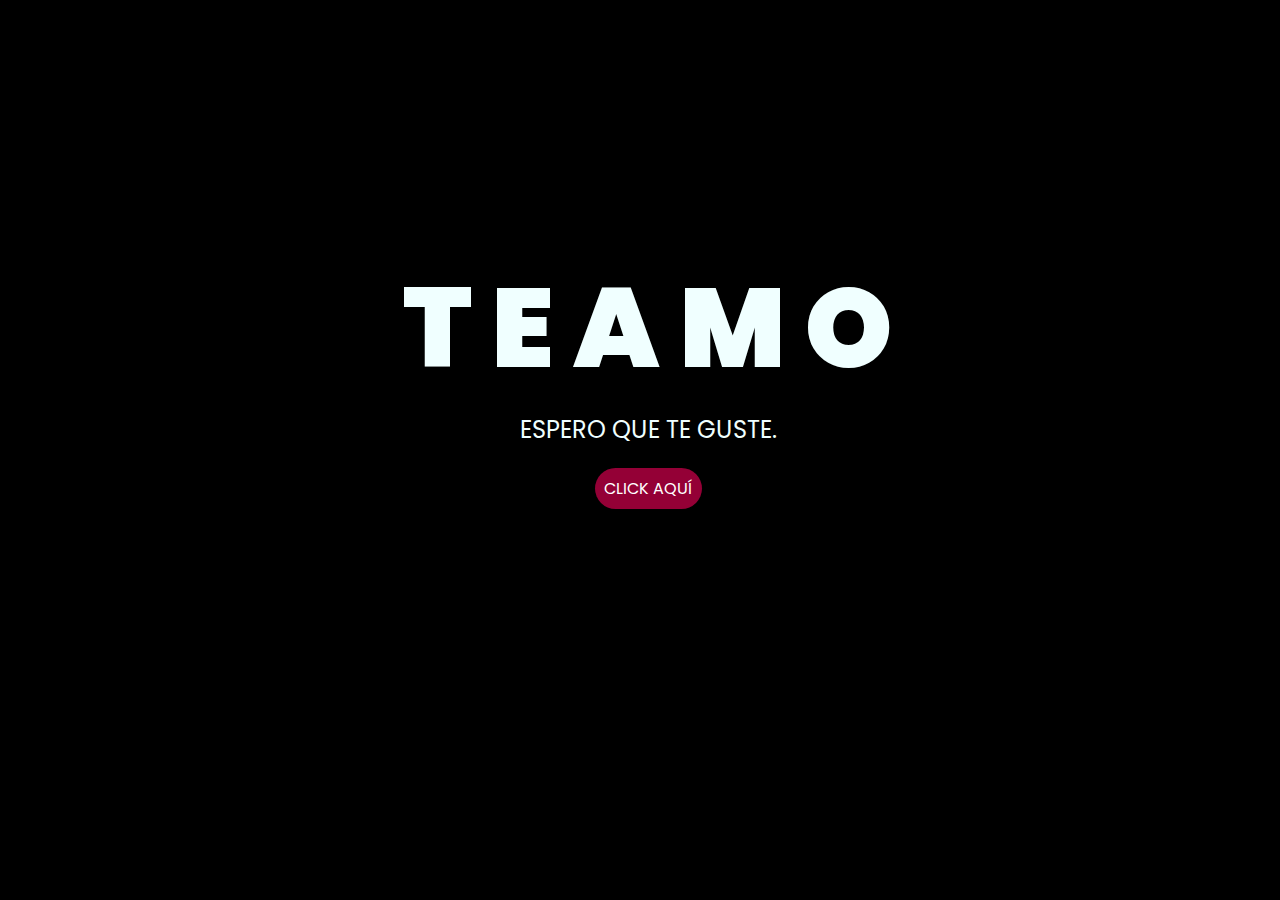
<file: index.html>
<!DOCTYPE html>
<html lang="es">

<head>
    <meta charset="UTF-8">
    <meta http-equiv="X-UA-Compatible" content="IE=edge">
    <meta name="viewport" content="width=device-width, initial-scale=1.0">
    <link rel="stylesheet" href="css/style.css">
    <link rel="icon" href="img/flowers.png" type="image/x-icon">
    <title>EL AMOR DE MI VIDA ❤️</title>
</head>

<body>
    <div class="greetings">
        <span>T</span>
        <span>E</span>
        <span>A</span>
        <span>M</span>
        <span>O</span>
    </div>
    <div class="description">
        <span>ESPERO QUE TE GUSTE.</span>
    </div>
    <div class="button">
        <button class="botones">
            <a href="flower.html" style="color: #fff;">CLICK AQUÍ</a>
        </button>
    </div>

</body>

</html>
</file>
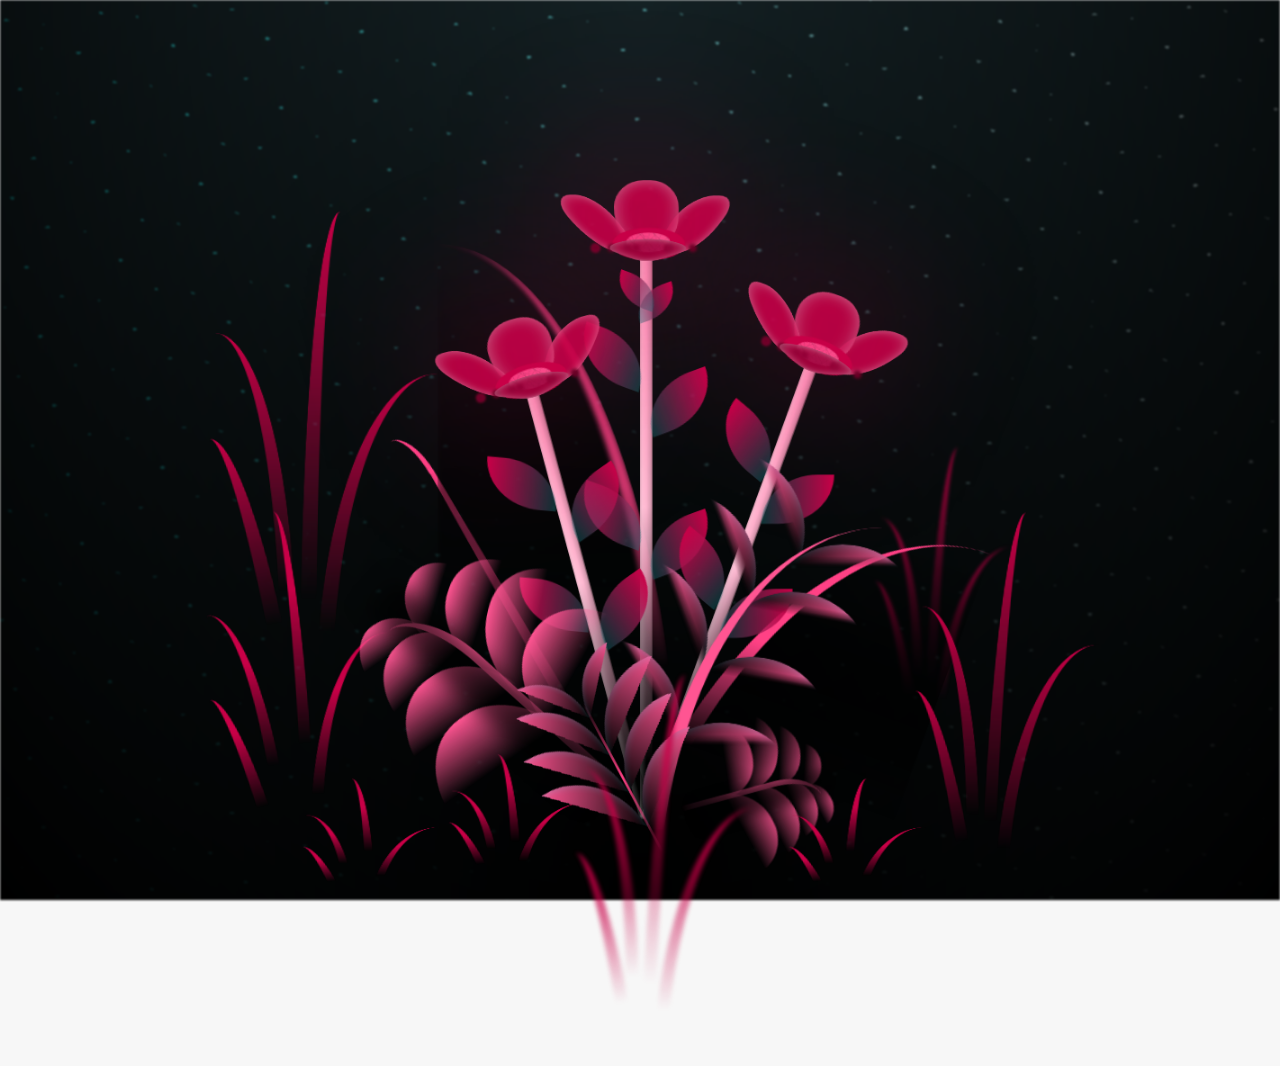
<file: flower.html>
<!DOCTYPE html>
<html lang="es">
  <head>
    <meta charset="UTF-8" />
    <meta http-equiv="X-UA-Compatible" content="IE=edge" />
    <meta name="viewport" content="width=device-width, initial-scale=1.0" />
    <link rel="stylesheet" href="css/main.css" />
    <link rel="icon" href="img/flowers.png" type="image/x-icon" />
    <title>Eres la mejor ❤️</title>
  </head>
  <body class="container">
    <audio src="sound/ChristianBasso&HaienQiu-Flowers.mp3" autoplay></audio>
    <div id="lyrics">
    </div>
    <h1 class="titulo"></h1>
  
    <div class="night"></div>
    <div class="flowers">
      <div class="flower flower--1">
        <div class="flower__leafs flower__leafs--1">
          <div class="flower__leaf flower__leaf--1"></div>
          <div class="flower__leaf flower__leaf--2"></div>
          <div class="flower__leaf flower__leaf--3"></div>
          <div class="flower__leaf flower__leaf--4"></div>
          <div class="flower__white-circle"></div>

          <div class="flower__light flower__light--1"></div>
          <div class="flower__light flower__light--2"></div>
          <div class="flower__light flower__light--3"></div>
          <div class="flower__light flower__light--4"></div>
          <div class="flower__light flower__light--5"></div>
          <div class="flower__light flower__light--6"></div>
          <div class="flower__light flower__light--7"></div>
          <div class="flower__light flower__light--8"></div>
        </div>
        <div class="flower__line">
          <div class="flower__line__leaf flower__line__leaf--1"></div>
          <div class="flower__line__leaf flower__line__leaf--2"></div>
          <div class="flower__line__leaf flower__line__leaf--3"></div>
          <div class="flower__line__leaf flower__line__leaf--4"></div>
          <div class="flower__line__leaf flower__line__leaf--5"></div>
          <div class="flower__line__leaf flower__line__leaf--6"></div>
        </div>
      </div>

      <div class="flower flower--2">
        <div class="flower__leafs flower__leafs--2">
          <div class="flower__leaf flower__leaf--1"></div>
          <div class="flower__leaf flower__leaf--2"></div>
          <div class="flower__leaf flower__leaf--3"></div>
          <div class="flower__leaf flower__leaf--4"></div>
          <div class="flower__white-circle"></div>

          <div class="flower__light flower__light--1"></div>
          <div class="flower__light flower__light--2"></div>
          <div class="flower__light flower__light--3"></div>
          <div class="flower__light flower__light--4"></div>
          <div class="flower__light flower__light--5"></div>
          <div class="flower__light flower__light--6"></div>
          <div class="flower__light flower__light--7"></div>
          <div class="flower__light flower__light--8"></div>
        </div>
        <div class="flower__line">
          <div class="flower__line__leaf flower__line__leaf--1"></div>
          <div class="flower__line__leaf flower__line__leaf--2"></div>
          <div class="flower__line__leaf flower__line__leaf--3"></div>
          <div class="flower__line__leaf flower__line__leaf--4"></div>
        </div>
      </div>

      <div class="flower flower--3">
        <div class="flower__leafs flower__leafs--3">
          <div class="flower__leaf flower__leaf--1"></div>
          <div class="flower__leaf flower__leaf--2"></div>
          <div class="flower__leaf flower__leaf--3"></div>
          <div class="flower__leaf flower__leaf--4"></div>
          <div class="flower__white-circle"></div>

          <div class="flower__light flower__light--1"></div>
          <div class="flower__light flower__light--2"></div>
          <div class="flower__light flower__light--3"></div>
          <div class="flower__light flower__light--4"></div>
          <div class="flower__light flower__light--5"></div>
          <div class="flower__light flower__light--6"></div>
          <div class="flower__light flower__light--7"></div>
          <div class="flower__light flower__light--8"></div>
        </div>
        <div class="flower__line">
          <div class="flower__line__leaf flower__line__leaf--1"></div>
          <div class="flower__line__leaf flower__line__leaf--2"></div>
          <div class="flower__line__leaf flower__line__leaf--3"></div>
          <div class="flower__line__leaf flower__line__leaf--4"></div>
        </div>
      </div>

      <div class="grow-ans" style="--d: 1.2s">
        <div class="flower__g-long">
          <div class="flower__g-long__top"></div>
          <div class="flower__g-long__bottom"></div>
        </div>
      </div>

      <div class="growing-grass">
        <div class="flower__grass flower__grass--1">
          <div class="flower__grass--top"></div>
          <div class="flower__grass--bottom"></div>
          <div class="flower__grass__leaf flower__grass__leaf--1"></div>
          <div class="flower__grass__leaf flower__grass__leaf--2"></div>
          <div class="flower__grass__leaf flower__grass__leaf--3"></div>
          <div class="flower__grass__leaf flower__grass__leaf--4"></div>
          <div class="flower__grass__leaf flower__grass__leaf--5"></div>
          <div class="flower__grass__leaf flower__grass__leaf--6"></div>
          <div class="flower__grass__leaf flower__grass__leaf--7"></div>
          <div class="flower__grass__leaf flower__grass__leaf--8"></div>
          <div class="flower__grass__overlay"></div>
        </div>
      </div>

      <div class="growing-grass">
        <div class="flower__grass flower__grass--2">
          <div class="flower__grass--top"></div>
          <div class="flower__grass--bottom"></div>
          <div class="flower__grass__leaf flower__grass__leaf--1"></div>
          <div class="flower__grass__leaf flower__grass__leaf--2"></div>
          <div class="flower__grass__leaf flower__grass__leaf--3"></div>
          <div class="flower__grass__leaf flower__grass__leaf--4"></div>
          <div class="flower__grass__leaf flower__grass__leaf--5"></div>
          <div class="flower__grass__leaf flower__grass__leaf--6"></div>
          <div class="flower__grass__leaf flower__grass__leaf--7"></div>
          <div class="flower__grass__leaf flower__grass__leaf--8"></div>
          <div class="flower__grass__overlay"></div>
        </div>
      </div>

      <div class="grow-ans" style="--d: 2.4s">
        <div class="flower__g-right flower__g-right--1">
          <div class="leaf"></div>
        </div>
      </div>

      <div class="grow-ans" style="--d: 2.8s">
        <div class="flower__g-right flower__g-right--2">
          <div class="leaf"></div>
        </div>
      </div>

      <div class="grow-ans" style="--d: 2.8s">
        <div class="flower__g-front">
          <div
            class="flower__g-front__leaf-wrapper flower__g-front__leaf-wrapper--1"
          >
            <div class="flower__g-front__leaf"></div>
          </div>
          <div
            class="flower__g-front__leaf-wrapper flower__g-front__leaf-wrapper--2"
          >
            <div class="flower__g-front__leaf"></div>
          </div>
          <div
            class="flower__g-front__leaf-wrapper flower__g-front__leaf-wrapper--3"
          >
            <div class="flower__g-front__leaf"></div>
          </div>
          <div
            class="flower__g-front__leaf-wrapper flower__g-front__leaf-wrapper--4"
          >
            <div class="flower__g-front__leaf"></div>
          </div>
          <div
            class="flower__g-front__leaf-wrapper flower__g-front__leaf-wrapper--5"
          >
            <div class="flower__g-front__leaf"></div>
          </div>
          <div
            class="flower__g-front__leaf-wrapper flower__g-front__leaf-wrapper--6"
          >
            <div class="flower__g-front__leaf"></div>
          </div>
          <div
            class="flower__g-front__leaf-wrapper flower__g-front__leaf-wrapper--7"
          >
            <div class="flower__g-front__leaf"></div>
          </div>
          <div
            class="flower__g-front__leaf-wrapper flower__g-front__leaf-wrapper--8"
          >
            <div class="flower__g-front__leaf"></div>
          </div>
          <div class="flower__g-front__line"></div>
        </div>
      </div>

      <div class="grow-ans" style="--d: 3.2s">
        <div class="flower__g-fr">
          <div class="leaf"></div>
          <div class="flower__g-fr__leaf flower__g-fr__leaf--1"></div>
          <div class="flower__g-fr__leaf flower__g-fr__leaf--2"></div>
          <div class="flower__g-fr__leaf flower__g-fr__leaf--3"></div>
          <div class="flower__g-fr__leaf flower__g-fr__leaf--4"></div>
          <div class="flower__g-fr__leaf flower__g-fr__leaf--5"></div>
          <div class="flower__g-fr__leaf flower__g-fr__leaf--6"></div>
          <div class="flower__g-fr__leaf flower__g-fr__leaf--7"></div>
          <div class="flower__g-fr__leaf flower__g-fr__leaf--8"></div>
        </div>
      </div>

      <div class="long-g long-g--0">
        <div class="grow-ans" style="--d: 3s">
          <div class="leaf leaf--0"></div>
        </div>
        <div class="grow-ans" style="--d: 2.2s">
          <div class="leaf leaf--1"></div>
        </div>
        <div class="grow-ans" style="--d: 3.4s">
          <div class="leaf leaf--2"></div>
        </div>
        <div class="grow-ans" style="--d: 3.6s">
          <div class="leaf leaf--3"></div>
        </div>
      </div>

      <div class="long-g long-g--1">
        <div class="grow-ans" style="--d: 3.6s">
          <div class="leaf leaf--0"></div>
        </div>
        <div class="grow-ans" style="--d: 3.8s">
          <div class="leaf leaf--1"></div>
        </div>
        <div class="grow-ans" style="--d: 4s">
          <div class="leaf leaf--2"></div>
        </div>
        <div class="grow-ans" style="--d: 4.2s">
          <div class="leaf leaf--3"></div>
        </div>
      </div>

      <div class="long-g long-g--2">
        <div class="grow-ans" style="--d: 4s">
          <div class="leaf leaf--0"></div>
        </div>
        <div class="grow-ans" style="--d: 4.2s">
          <div class="leaf leaf--1"></div>
        </div>
        <div class="grow-ans" style="--d: 4.4s">
          <div class="leaf leaf--2"></div>
        </div>
        <div class="grow-ans" style="--d: 4.6s">
          <div class="leaf leaf--3"></div>
        </div>
      </div>

      <div class="long-g long-g--3">
        <div class="grow-ans" style="--d: 4s">
          <div class="leaf leaf--0"></div>
        </div>
        <div class="grow-ans" style="--d: 4.2s">
          <div class="leaf leaf--1"></div>
        </div>
        <div class="grow-ans" style="--d: 3s">
          <div class="leaf leaf--2"></div>
        </div>
        <div class="grow-ans" style="--d: 3.6s">
          <div class="leaf leaf--3"></div>
        </div>
      </div>

      <div class="long-g long-g--4">
        <div class="grow-ans" style="--d: 4s">
          <div class="leaf leaf--0"></div>
        </div>
        <div class="grow-ans" style="--d: 4.2s">
          <div class="leaf leaf--1"></div>
        </div>
        <div class="grow-ans" style="--d: 3s">
          <div class="leaf leaf--2"></div>
        </div>
        <div class="grow-ans" style="--d: 3.6s">
          <div class="leaf leaf--3"></div>
        </div>
      </div>

      <div class="long-g long-g--5">
        <div class="grow-ans" style="--d: 4s">
          <div class="leaf leaf--0"></div>
        </div>
        <div class="grow-ans" style="--d: 4.2s">
          <div class="leaf leaf--1"></div>
        </div>
        <div class="grow-ans" style="--d: 3s">
          <div class="leaf leaf--2"></div>
        </div>
        <div class="grow-ans" style="--d: 3.6s">
          <div class="leaf leaf--3"></div>
        </div>
      </div>

      <div class="long-g long-g--6">
        <div class="grow-ans" style="--d: 4.2s">
          <div class="leaf leaf--0"></div>
        </div>
        <div class="grow-ans" style="--d: 4.4s">
          <div class="leaf leaf--1"></div>
        </div>
        <div class="grow-ans" style="--d: 4.6s">
          <div class="leaf leaf--2"></div>
        </div>
        <div class="grow-ans" style="--d: 4.8s">
          <div class="leaf leaf--3"></div>
        </div>
      </div>

      <div class="long-g long-g--7">
        <div class="grow-ans" style="--d: 3s">
          <div class="leaf leaf--0"></div>
        </div>
        <div class="grow-ans" style="--d: 3.2s">
          <div class="leaf leaf--1"></div>
        </div>
        <div class="grow-ans" style="--d: 3.5s">
          <div class="leaf leaf--2"></div>
        </div>
        <div class="grow-ans" style="--d: 3.6s">
          <div class="leaf leaf--3"></div>
        </div>
      </div>
    </div>
    <script src="anim.js"></script>
    <script src="main.js"></script>
  </body>
</html>
</file>
<file: css/style.css>
@import url('https://fonts.googleapis.com/css2?family=Poppins:ital,wght@0,500;1,900&display=swap');
*{
    font-family: 'Poppins',cursive;
}
body{
    color: azure;
    width: 100%;
    height: 82vh;
    display: flex;
    flex-direction: column;
    align-items: center;
    justify-content: center;
    background-color: black;
    /* padding-top: -30; */
}

.botones{
    padding: 9px;
    border-radius: 80px;
    background-color: transparent;
    border: none;
}

.botones a{
    background-color: #940036;
    padding: 9px;
    border-radius: 80px;
    -webkit-border-radius: 80px;
    -moz-border-radius: 80px;
    -ms-border-radius: 80px;
    -o-border-radius: 80px;

}

.botones a:focus{
    background-color: rgb(200, 0, 71);
}

.greetings{
    font-size: 7rem;
    font-weight: 900;
}
.greetings > span{
    animation: glow 2.5s ease-in-out infinite;
}
@keyframes glow{
    0%, 100%{
        color: #fff;
        text-shadow: 0 0 12px #940036, 0 0 50px #940036, 0 0 100px #940036
    }
    10%, 90%{
        color: #111;
        text-shadow: none;
    }
}
.greetings > span:nth-child(2){
    animation-delay: .2s ;
}
.greetings > span:nth-child(3){
    animation-delay: .4s ;
}
.greetings > span:nth-child(4){
    animation-delay: .6s;
}
.greetings > span:nth-child(5){
    animation-delay: .8s;
}
.greetings > span:nth-child(6){
    animation-delay: 1s;
}

.description{
    font-size: 1.5rem;
    margin-bottom: 20px;
}

.button a{
    text-decoration: none;
    font-size: 1rem;
    color: #111;
}

@media screen and (max-width:574px){
    .greetings{
        display: block;
        font-size: 4rem;
        font-weight: 800;
        text-align: center;
    }
    .description{
        font-size: 2rem;
    }
    
    .button a{
        font-size: 1rem;
    }
}
</file>
<file: css/main.css>
*,
*::after,
*::before {
  padding: 0;
  margin: 0;
  box-sizing: border-box;
}

:root {
  --dark-color: #000;
}

body {
  display: flex;
  align-items: flex-end;
  justify-content: center;
  min-height: 100vh;
  background-color: var(--dark-color);
  overflow: hidden;
  perspective: 1000px;
}

#lyrics {
  font-size: 28px;
  font-family: "Franklin Gothic Medium", "Arial Narrow", Arial, sans-serif;
  color: white;
  position: absolute;
  margin-bottom: 20%;
  z-index: 1;
  font-weight: bold;
  letter-spacing: 4px;
}
@media only screen and (max-width: 600px) {
  /* Estilos específicos para dispositivos con un ancho máximo de 600px */
  #lyrics {
      font-size: 14px; /* Reduce el tamaño del texto para dispositivos más pequeños */
      margin-bottom: 530px;
      letter-spacing: 3px;
  }

}
.titulo {
  margin-bottom: 180px;
  font-family: "Arial Narrow", Arial, sans-serif;
  color: yellow;
  position: absolute;
  font-weight: bold;
  letter-spacing: 10px;
  opacity: 0;
  animation: fadeIn 3s ease-in-out forwards;
  text-align: center;
}
@keyframes fadeIn {
  from {
    opacity: 0;
  }
  to {
    opacity: 1;
  }
}

.night {
  z-index: -1;
  position: absolute;
  left: 50%;
  top: 0;
  transform: translateX(-50%);
  width: 100%;
  height: 100%;
  filter: blur(0.1vmin);
  background-image: radial-gradient(
      ellipse at top,
      transparent 0%,
      var(--dark-color)
    ),
    radial-gradient(
      ellipse at bottom,
      var(--dark-color),
      rgba(145, 233, 255, 0.2)
    ),
    repeating-linear-gradient(
      220deg,
      rgb(0, 0, 0) 0px,
      rgb(0, 0, 0) 19px,
      transparent 19px,
      transparent 22px
    ),
    repeating-linear-gradient(
      189deg,
      rgb(0, 0, 0) 0px,
      rgb(0, 0, 0) 19px,
      transparent 19px,
      transparent 22px
    ),
    repeating-linear-gradient(
      148deg,
      rgb(0, 0, 0) 0px,
      rgb(0, 0, 0) 19px,
      transparent 19px,
      transparent 22px
    ),
    linear-gradient(90deg, rgb(0, 255, 250), rgb(240, 240, 240));
}

.flowers {
  position: relative;
  transform: scale(0.9);
  /*margin-bottom: 100px;
  */
}

@media only screen and (max-width: 600px) {
  /* Estilos específicos para dispositivos con un ancho máximo de 600px */
.flowers {
      font-size: 14px;
      margin-bottom: 35%;
      letter-spacing: 3px;
      transform: scale(1.0);
}

}

.flower {
  position: absolute;
  bottom: 10vmin;
  transform-origin: bottom center;
  z-index: 10;
  --fl-speed: 0.8s;
}
.flower--1 {
  -webkit-animation: moving-flower-1 4s linear infinite;
  animation: moving-flower-1 4s linear infinite;
}
.flower--1 .flower__line {
  height: 70vmin;
  -webkit-animation-delay: 0.3s;
  animation-delay: 0.3s;
}
.flower--1 .flower__line__leaf--1 {
  -webkit-animation: blooming-leaf-right var(--fl-speed) 1.6s backwards;
  animation: blooming-leaf-right var(--fl-speed) 1.6s backwards;
}
.flower--1 .flower__line__leaf--2 {
  -webkit-animation: blooming-leaf-right var(--fl-speed) 1.4s backwards;
  animation: blooming-leaf-right var(--fl-speed) 1.4s backwards;
}
.flower--1 .flower__line__leaf--3 {
  -webkit-animation: blooming-leaf-left var(--fl-speed) 1.2s backwards;
  animation: blooming-leaf-left var(--fl-speed) 1.2s backwards;
}
.flower--1 .flower__line__leaf--4 {
  -webkit-animation: blooming-leaf-left var(--fl-speed) 1s backwards;
  animation: blooming-leaf-left var(--fl-speed) 1s backwards;
}
.flower--1 .flower__line__leaf--5 {
  -webkit-animation: blooming-leaf-right var(--fl-speed) 1.8s backwards;
  animation: blooming-leaf-right var(--fl-speed) 1.8s backwards;
}
.flower--1 .flower__line__leaf--6 {
  -webkit-animation: blooming-leaf-left var(--fl-speed) 2s backwards;
  animation: blooming-leaf-left var(--fl-speed) 2s backwards;
}
.flower--2 {
  left: 50%;
  transform: rotate(20deg);
  -webkit-animation: moving-flower-2 4s linear infinite;
  animation: moving-flower-2 4s linear infinite;
}
.flower--2 .flower__line {
  height: 60vmin;
  -webkit-animation-delay: 0.6s;
  animation-delay: 0.6s;
}
.flower--2 .flower__line__leaf--1 {
  -webkit-animation: blooming-leaf-right var(--fl-speed) 1.9s backwards;
  animation: blooming-leaf-right var(--fl-speed) 1.9s backwards;
}
.flower--2 .flower__line__leaf--2 {
  -webkit-animation: blooming-leaf-right var(--fl-speed) 1.7s backwards;
  animation: blooming-leaf-right var(--fl-speed) 1.7s backwards;
}
.flower--2 .flower__line__leaf--3 {
  -webkit-animation: blooming-leaf-left var(--fl-speed) 1.5s backwards;
  animation: blooming-leaf-left var(--fl-speed) 1.5s backwards;
}
.flower--2 .flower__line__leaf--4 {
  -webkit-animation: blooming-leaf-left var(--fl-speed) 1.3s backwards;
  animation: blooming-leaf-left var(--fl-speed) 1.3s backwards;
}
.flower--3 {
  left: 50%;
  transform: rotate(-15deg);
  -webkit-animation: moving-flower-3 4s linear infinite;
  animation: moving-flower-3 4s linear infinite;
}
.flower--3 .flower__line {
  -webkit-animation-delay: 0.9s;
  animation-delay: 0.9s;
}
.flower--3 .flower__line__leaf--1 {
  -webkit-animation: blooming-leaf-right var(--fl-speed) 2.5s backwards;
  animation: blooming-leaf-right var(--fl-speed) 2.5s backwards;
}
.flower--3 .flower__line__leaf--2 {
  -webkit-animation: blooming-leaf-right var(--fl-speed) 2.3s backwards;
  animation: blooming-leaf-right var(--fl-speed) 2.3s backwards;
}
.flower--3 .flower__line__leaf--3 {
  -webkit-animation: blooming-leaf-left var(--fl-speed) 2.1s backwards;
  animation: blooming-leaf-left var(--fl-speed) 2.1s backwards;
}
.flower--3 .flower__line__leaf--4 {
  -webkit-animation: blooming-leaf-left var(--fl-speed) 1.9s backwards;
  animation: blooming-leaf-left var(--fl-speed) 1.9s backwards;
}
.flower__leafs {
  position: relative;
  -webkit-animation: blooming-flower 2s backwards;
  animation: blooming-flower 2s backwards;
}
.flower__leafs--1 {
  -webkit-animation-delay: 1.1s;
  animation-delay: 1.1s;
}
.flower__leafs--2 {
  -webkit-animation-delay: 1.4s;
  animation-delay: 1.4s;
}
.flower__leafs--3 {
  -webkit-animation-delay: 1.7s;
  animation-delay: 1.7s;
}
.flower__leafs::after {
  content: "";
  position: absolute;
  left: 0;
  top: 0;
  transform: translate(-50%, -100%);
  width: 8vmin;
  height: 8vmin;
  background-color: #C80047;
  /* background-color: #fd2525; */
  filter: blur(10vmin);
}
.flower__leaf {
  position: absolute;
  bottom: 0;
  left: 50%;
  width: 8vmin;
  height: 11vmin;
  border-radius: 51% 49% 47% 53%/44% 45% 55% 69%;
  background-color: #253bfd;
  background-color: #C80047;
  transform-origin: bottom center;
  opacity: 0.9;
  box-shadow: inset 0 0 2vmin rgba(255, 255, 255, 0.5);
}
.flower__leaf--1 {
  transform: translate(-10%, 1%) rotateY(40deg) rotateX(-50deg);
}
.flower__leaf--2 {
  transform: translate(-50%, -4%) rotateX(40deg);
}
.flower__leaf--3 {
  transform: translate(-90%, 0%) rotateY(45deg) rotateX(50deg);
}
.flower__leaf--4 {
  width: 8vmin;
  height: 8vmin;
  transform-origin: bottom left;
  border-radius: 4vmin 10vmin 4vmin 4vmin;
  transform: translate(0%, 18%) rotateX(70deg) rotate(-43deg);
  background-color: #940036;
  z-index: 1;
  opacity: 0.8;
}
.flower__white-circle {
  position: absolute;
  left: -3.5vmin;
  top: -3vmin;
  width: 9vmin;
  height: 4vmin;
  border-radius: 50%;
  background-color: #C80047;
}
.flower__white-circle::after {
  content: "";
  position: absolute;
  left: 50%;
  top: 45%;
  transform: translate(-50%, -50%);
  width: 60%;
  height: 60%;
  border-radius: inherit;
  background-image: repeating-linear-gradient(
      135deg,
      rgba(0, 0, 0, 0.03) 0px,
      rgba(0, 0, 0, 0.03) 1px,
      transparent 1px,
      transparent 12px
    ),
    repeating-linear-gradient(
      45deg,
      rgba(0, 0, 0, 0.03) 0px,
      rgba(0, 0, 0, 0.03) 1px,
      transparent 1px,
      transparent 12px
    ),
    repeating-linear-gradient(
      67.5deg,
      rgba(0, 0, 0, 0.03) 0px,
      rgba(0, 0, 0, 0.03) 1px,
      transparent 1px,
      transparent 12px
    ),
    repeating-linear-gradient(
      135deg,
      rgba(0, 0, 0, 0.03) 0px,
      rgba(0, 0, 0, 0.03) 1px,
      transparent 1px,
      transparent 12px
    ),
    repeating-linear-gradient(
      45deg,
      rgba(0, 0, 0, 0.03) 0px,
      rgba(0, 0, 0, 0.03) 1px,
      transparent 1px,
      transparent 12px
    ),
    repeating-linear-gradient(
      112.5deg,
      rgba(0, 0, 0, 0.03) 0px,
      rgba(0, 0, 0, 0.03) 1px,
      transparent 1px,
      transparent 12px
    ),
    repeating-linear-gradient(
      112.5deg,
      rgba(0, 0, 0, 0.03) 0px,
      rgba(0, 0, 0, 0.03) 1px,
      transparent 1px,
      transparent 12px
    ),
    repeating-linear-gradient(
      45deg,
      rgba(0, 0, 0, 0.03) 0px,
      rgba(0, 0, 0, 0.03) 1px,
      transparent 1px,
      transparent 12px
    ),
    repeating-linear-gradient(
      22.5deg,
      rgba(0, 0, 0, 0.03) 0px,
      rgba(0, 0, 0, 0.03) 1px,
      transparent 1px,
      transparent 12px
    ),
    repeating-linear-gradient(
      45deg,
      rgba(0, 0, 0, 0.03) 0px,
      rgba(0, 0, 0, 0.03) 1px,
      transparent 1px,
      transparent 12px
    ),
    repeating-linear-gradient(
      22.5deg,
      rgba(0, 0, 0, 0.03) 0px,
      rgba(0, 0, 0, 0.03) 1px,
      transparent 1px,
      transparent 12px
    ),
    repeating-linear-gradient(
      135deg,
      rgba(0, 0, 0, 0.03) 0px,
      rgba(0, 0, 0, 0.03) 1px,
      transparent 1px,
      transparent 12px
    ),
    repeating-linear-gradient(
      157.5deg,
      rgba(0, 0, 0, 0.03) 0px,
      rgba(0, 0, 0, 0.03) 1px,
      transparent 1px,
      transparent 12px
    ),
    repeating-linear-gradient(
      67.5deg,
      rgba(0, 0, 0, 0.03) 0px,
      rgba(0, 0, 0, 0.03) 1px,
      transparent 1px,
      transparent 12px
    ),
    repeating-linear-gradient(
      67.5deg,
      rgba(0, 0, 0, 0.03) 0px,
      rgba(0, 0, 0, 0.03) 1px,
      transparent 1px,
      transparent 12px
    ),
    linear-gradient(90deg, rgb(255,65,133), rgb(255,85,146));
}
.flower__line {
  height: 55vmin;
  width: 1.5vmin;
  background-image: linear-gradient(
      to left,
      rgba(0, 0, 0, 0.2),
      transparent,
      rgba(255, 255, 255, 0.2)
    ),
    linear-gradient(to top, transparent 10%, #ffb9d2, #ff91b8);
  box-shadow: inset 0 0 2px rgba(0, 0, 0, 0.5);
  -webkit-animation: grow-flower-tree 4s backwards;
  animation: grow-flower-tree 4s backwards;
}
.flower__line__leaf {
  --w: 7vmin;
  --h: calc(var(--w) + 2vmin);
  position: absolute;
  top: 20%;
  left: 90%;
  width: var(--w);
  height: var(--h);
  border-top-right-radius: var(--h);
  border-bottom-left-radius: var(--h);
  background-image: linear-gradient(to top, rgba(20, 117, 122, 0.4), #c80047);
}
.flower__line__leaf--1 {
  transform: rotate(70deg) rotateY(30deg);
}
.flower__line__leaf--2 {
  top: 45%;
  transform: rotate(70deg) rotateY(30deg);
}
.flower__line__leaf--3,
.flower__line__leaf--4,
.flower__line__leaf--6 {
  border-top-right-radius: 0;
  border-bottom-left-radius: 0;
  border-top-left-radius: var(--h);
  border-bottom-right-radius: var(--h);
  left: -460%;
  top: 12%;
  transform: rotate(-70deg) rotateY(30deg);
}
.flower__line__leaf--4 {
  top: 40%;
}
.flower__line__leaf--5 {
  top: 0;
  transform-origin: left;
  transform: rotate(70deg) rotateY(30deg) scale(0.6);
}
.flower__line__leaf--6 {
  top: -2%;
  left: -450%;
  transform-origin: right;
  transform: rotate(-70deg) rotateY(30deg) scale(0.6);
}
.flower__light {
  position: absolute;
  bottom: 0vmin;
  width: 1vmin;
  height: 1vmin;
  background-color: rgb(150, 0, 54);
  border-radius: 50%;
  filter: blur(0.2vmin);
  -webkit-animation: light-ans 4s linear infinite backwards;
  animation: light-ans 4s linear infinite backwards;
}
.flower__light:nth-child(odd) {
  background-color: #640024;
}
.flower__light--1 {
  left: -2vmin;
  -webkit-animation-delay: 1s;
  animation-delay: 1s;
}
.flower__light--2 {
  left: 3vmin;
  -webkit-animation-delay: 0.5s;
  animation-delay: 0.5s;
}
.flower__light--3 {
  left: -6vmin;
  -webkit-animation-delay: 0.3s;
  animation-delay: 0.3s;
}
.flower__light--4 {
  left: 6vmin;
  -webkit-animation-delay: 0.9s;
  animation-delay: 0.9s;
}
.flower__light--5 {
  left: -1vmin;
  -webkit-animation-delay: 1.5s;
  animation-delay: 1.5s;
}
.flower__light--6 {
  left: -4vmin;
  -webkit-animation-delay: 3s;
  animation-delay: 3s;
}
.flower__light--7 {
  left: 3vmin;
  -webkit-animation-delay: 2s;
  animation-delay: 2s;
}
.flower__light--8 {
  left: -6vmin;
  -webkit-animation-delay: 3.5s;
  animation-delay: 3.5s;
}
.flower__grass {
  --c: #ff5592;
  --line-w: 1.5vmin;
  position: absolute;
  bottom: 12vmin;
  left: -7vmin;
  display: flex;
  flex-direction: column;
  align-items: flex-end;
  z-index: 20;
  transform-origin: bottom center;
  transform: rotate(-48deg) rotateY(40deg);
}
.flower__grass--1 {
  -webkit-animation: moving-grass 2s linear infinite;
  animation: moving-grass 2s linear infinite;
}
.flower__grass--2 {
  left: 2vmin;
  bottom: 10vmin;
  transform: scale(0.5) rotate(75deg) rotateX(10deg) rotateY(-200deg);
  opacity: 0.8;
  z-index: 0;
  -webkit-animation: moving-grass--2 1.5s linear infinite;
  animation: moving-grass--2 1.5s linear infinite;
}
.flower__grass--top {
  width: 7vmin;
  height: 10vmin;
  border-top-right-radius: 100%;
  border-right: var(--line-w) solid var(--c);
  transform-origin: bottom center;
  transform: rotate(-2deg);
}
.flower__grass--bottom {
  margin-top: -2px;
  width: var(--line-w);
  height: 25vmin;
  background-image: linear-gradient(to top, transparent, var(--c));
}
.flower__grass__leaf {
  --size: 10vmin;
  position: absolute;
  width: calc(var(--size) * 2.1);
  height: var(--size);
  border-top-left-radius: var(--size);
  border-top-right-radius: var(--size);
  background-image: linear-gradient(
    to top,
    transparent,
    transparent 30%,
    var(--c)
  );
  z-index: 100;
}
.flower__grass__leaf--1 {
  top: -6%;
  left: 30%;
  --size: 6vmin;
  transform: rotate(-20deg);
  -webkit-animation: growing-grass-ans--1 2s 2.6s backwards;
  animation: growing-grass-ans--1 2s 2.6s backwards;
}
@-webkit-keyframes growing-grass-ans--1 {
  0% {
    transform-origin: bottom left;
    transform: rotate(-20deg) scale(0);
  }
}
@keyframes growing-grass-ans--1 {
  0% {
    transform-origin: bottom left;
    transform: rotate(-20deg) scale(0);
  }
}
.flower__grass__leaf--2 {
  top: -5%;
  left: -110%;
  --size: 6vmin;
  transform: rotate(10deg);
  -webkit-animation: growing-grass-ans--2 2s 2.4s linear backwards;
  animation: growing-grass-ans--2 2s 2.4s linear backwards;
}
@-webkit-keyframes growing-grass-ans--2 {
  0% {
    transform-origin: bottom right;
    transform: rotate(10deg) scale(0);
  }
}
@keyframes growing-grass-ans--2 {
  0% {
    transform-origin: bottom right;
    transform: rotate(10deg) scale(0);
  }
}
.flower__grass__leaf--3 {
  top: 5%;
  left: 60%;
  --size: 8vmin;
  transform: rotate(-18deg) rotateX(-20deg);
  -webkit-animation: growing-grass-ans--3 2s 2.2s linear backwards;
  animation: growing-grass-ans--3 2s 2.2s linear backwards;
}
@-webkit-keyframes growing-grass-ans--3 {
  0% {
    transform-origin: bottom left;
    transform: rotate(-18deg) rotateX(-20deg) scale(0);
  }
}
@keyframes growing-grass-ans--3 {
  0% {
    transform-origin: bottom left;
    transform: rotate(-18deg) rotateX(-20deg) scale(0);
  }
}
.flower__grass__leaf--4 {
  top: 6%;
  left: -135%;
  --size: 8vmin;
  transform: rotate(2deg);
  -webkit-animation: growing-grass-ans--4 2s 2s linear backwards;
  animation: growing-grass-ans--4 2s 2s linear backwards;
}
@-webkit-keyframes growing-grass-ans--4 {
  0% {
    transform-origin: bottom right;
    transform: rotate(2deg) scale(0);
  }
}
@keyframes growing-grass-ans--4 {
  0% {
    transform-origin: bottom right;
    transform: rotate(2deg) scale(0);
  }
}
.flower__grass__leaf--5 {
  top: 20%;
  left: 60%;
  --size: 10vmin;
  transform: rotate(-24deg) rotateX(-20deg);
  -webkit-animation: growing-grass-ans--5 2s 1.8s linear backwards;
  animation: growing-grass-ans--5 2s 1.8s linear backwards;
}
@-webkit-keyframes growing-grass-ans--5 {
  0% {
    transform-origin: bottom left;
    transform: rotate(-24deg) rotateX(-20deg) scale(0);
  }
}
@keyframes growing-grass-ans--5 {
  0% {
    transform-origin: bottom left;
    transform: rotate(-24deg) rotateX(-20deg) scale(0);
  }
}
.flower__grass__leaf--6 {
  top: 22%;
  left: -180%;
  --size: 10vmin;
  transform: rotate(10deg);
  -webkit-animation: growing-grass-ans--6 2s 1.6s linear backwards;
  animation: growing-grass-ans--6 2s 1.6s linear backwards;
}
@-webkit-keyframes growing-grass-ans--6 {
  0% {
    transform-origin: bottom right;
    transform: rotate(10deg) scale(0);
  }
}
@keyframes growing-grass-ans--6 {
  0% {
    transform-origin: bottom right;
    transform: rotate(10deg) scale(0);
  }
}
.flower__grass__leaf--7 {
  top: 39%;
  left: 70%;
  --size: 10vmin;
  transform: rotate(-10deg);
  -webkit-animation: growing-grass-ans--7 2s 1.4s linear backwards;
  animation: growing-grass-ans--7 2s 1.4s linear backwards;
}
@-webkit-keyframes growing-grass-ans--7 {
  0% {
    transform-origin: bottom left;
    transform: rotate(-10deg) scale(0);
  }
}
@keyframes growing-grass-ans--7 {
  0% {
    transform-origin: bottom left;
    transform: rotate(-10deg) scale(0);
  }
}
.flower__grass__leaf--8 {
  top: 40%;
  left: -215%;
  --size: 11vmin;
  transform: rotate(10deg);
  -webkit-animation: growing-grass-ans--8 2s 1.2s linear backwards;
  animation: growing-grass-ans--8 2s 1.2s linear backwards;
}
@-webkit-keyframes growing-grass-ans--8 {
  0% {
    transform-origin: bottom right;
    transform: rotate(10deg) scale(0);
  }
}
@keyframes growing-grass-ans--8 {
  0% {
    transform-origin: bottom right;
    transform: rotate(10deg) scale(0);
  }
}
.flower__grass__overlay {
  position: absolute;
  top: -10%;
  right: 0%;
  width: 100%;
  height: 100%;
  background-color: rgba(0, 0, 0, 0.6);
  filter: blur(1.5vmin);
  z-index: 100;
}
.flower__g-long {
  --w: 2vmin;
  --h: 6vmin;
  --c: #ff4185;
  position: absolute;
  bottom: 10vmin;
  left: -3vmin;
  transform-origin: bottom center;
  transform: rotate(-30deg) rotateY(-20deg);
  display: flex;
  flex-direction: column;
  align-items: flex-end;
  -webkit-animation: flower-g-long-ans 3s linear infinite;
  animation: flower-g-long-ans 3s linear infinite;
}
@-webkit-keyframes flower-g-long-ans {
  0%,
  100% {
    transform: rotate(-30deg) rotateY(-20deg);
  }
  50% {
    transform: rotate(-32deg) rotateY(-20deg);
  }
}
@keyframes flower-g-long-ans {
  0%,
  100% {
    transform: rotate(-30deg) rotateY(-20deg);
  }
  50% {
    transform: rotate(-32deg) rotateY(-20deg);
  }
}
.flower__g-long__top {
  top: calc(var(--h) * -1);
  width: calc(var(--w) + 1vmin);
  height: var(--h);
  border-top-right-radius: 100%;
  border-right: 0.7vmin solid var(--c);
  transform: translate(-0.7vmin, 1vmin);
}
.flower__g-long__bottom {
  width: var(--w);
  height: 50vmin;
  transform-origin: bottom center;
  background-image: linear-gradient(to top, transparent 30%, var(--c));
  box-shadow: inset 0 0 2px rgba(0, 0, 0, 0.5);
  -webkit-clip-path: polygon(35% 0, 65% 1%, 100% 100%, 0% 100%);
  clip-path: polygon(35% 0, 65% 1%, 100% 100%, 0% 100%);
}
.flower__g-right {
  position: absolute;
  bottom: 6vmin;
  left: -2vmin;
  transform-origin: bottom left;
  transform: rotate(20deg);
}
.flower__g-right .leaf {
  width: 30vmin;
  height: 50vmin;
  border-top-left-radius: 100%;
  border-left: 2vmin solid #ff4185;
  background-image: linear-gradient(
    to bottom,
    transparent,
    var(--dark-color) 60%
  );
  -webkit-mask-image: linear-gradient(to top, transparent 30%, #ff4185 60%);
}
.flower__g-right--1 {
  -webkit-animation: flower-g-right-ans 2.5s linear infinite;
  animation: flower-g-right-ans 2.5s linear infinite;
}
.flower__g-right--2 {
  left: 5vmin;
  transform: rotateY(-180deg);
  -webkit-animation: flower-g-right-ans--2 3s linear infinite;
  animation: flower-g-right-ans--2 3s linear infinite;
}
.flower__g-right--2 .leaf {
  height: 75vmin;
  filter: blur(0.3vmin);
  opacity: 0.8;
}
@-webkit-keyframes flower-g-right-ans {
  0%,
  100% {
    transform: rotate(20deg);
  }
  50% {
    transform: rotate(24deg) rotateX(-20deg);
  }
}
@keyframes flower-g-right-ans {
  0%,
  100% {
    transform: rotate(20deg);
  }
  50% {
    transform: rotate(24deg) rotateX(-20deg);
  }
}
@-webkit-keyframes flower-g-right-ans--2 {
  0%,
  100% {
    transform: rotateY(-180deg) rotate(0deg) rotateX(-20deg);
  }
  50% {
    transform: rotateY(-180deg) rotate(6deg) rotateX(-20deg);
  }
}
@keyframes flower-g-right-ans--2 {
  0%,
  100% {
    transform: rotateY(-180deg) rotate(0deg) rotateX(-20deg);
  }
  50% {
    transform: rotateY(-180deg) rotate(6deg) rotateX(-20deg);
  }
}
.flower__g-front {
  position: absolute;
  bottom: 6vmin;
  left: 2.5vmin;
  z-index: 100;
  transform-origin: bottom center;
  transform: rotate(-28deg) rotateY(30deg) scale(1.04);
  -webkit-animation: flower__g-front-ans 2s linear infinite;
  animation: flower__g-front-ans 2s linear infinite;
}
@-webkit-keyframes flower__g-front-ans {
  0%,
  100% {
    transform: rotate(-28deg) rotateY(30deg) scale(1.04);
  }
  50% {
    transform: rotate(-35deg) rotateY(40deg) scale(1.04);
  }
}
@keyframes flower__g-front-ans {
  0%,
  100% {
    transform: rotate(-28deg) rotateY(30deg) scale(1.04);
  }
  50% {
    transform: rotate(-35deg) rotateY(40deg) scale(1.04);
  }
}
.flower__g-front__line {
  width: 0.3vmin;
  height: 20vmin;
  background-image: linear-gradient(
    to top,
    transparent,
    #ff4185,
    transparent 100%
  );
  position: relative;
}
.flower__g-front__leaf-wrapper {
  position: absolute;
  top: 0;
  left: 0;
  transform-origin: bottom left;
  transform: rotate(10deg);
}
.flower__g-front__leaf-wrapper:nth-child(even) {
  left: 0vmin;
  transform: rotateY(-180deg) rotate(5deg);
  -webkit-animation: flower__g-front__leaf-left-ans 1s ease-in backwards;
  animation: flower__g-front__leaf-left-ans 1s ease-in backwards;
}
.flower__g-front__leaf-wrapper:nth-child(odd) {
  -webkit-animation: flower__g-front__leaf-ans 1s ease-in backwards;
  animation: flower__g-front__leaf-ans 1s ease-in backwards;
}
.flower__g-front__leaf-wrapper--1 {
  top: -8vmin;
  transform: scale(0.7);
  -webkit-animation: flower__g-front__leaf-ans 1s 5.5s ease-in backwards !important;
  animation: flower__g-front__leaf-ans 1s 5.5s ease-in backwards !important;
}
.flower__g-front__leaf-wrapper--2 {
  top: -8vmin;
  transform: rotateY(-180deg) scale(0.7) !important;
  -webkit-animation: flower__g-front__leaf-left-ans-2 1s 4.6s ease-in backwards !important;
  animation: flower__g-front__leaf-left-ans-2 1s 4.6s ease-in backwards !important;
}
.flower__g-front__leaf-wrapper--3 {
  top: -3vmin;
  -webkit-animation: flower__g-front__leaf-ans 1s 4.6s ease-in backwards;
  animation: flower__g-front__leaf-ans 1s 4.6s ease-in backwards;
}
.flower__g-front__leaf-wrapper--4 {
  top: -3vmin;
  transform: rotateY(-180deg) scale(0.9) !important;
  -webkit-animation: flower__g-front__leaf-left-ans-2 1s 4.6s ease-in backwards !important;
  animation: flower__g-front__leaf-left-ans-2 1s 4.6s ease-in backwards !important;
}
@-webkit-keyframes flower__g-front__leaf-left-ans-2 {
  0% {
    transform: rotateY(-180deg) scale(0);
  }
}
@keyframes flower__g-front__leaf-left-ans-2 {
  0% {
    transform: rotateY(-180deg) scale(0);
  }
}
.flower__g-front__leaf-wrapper--5,
.flower__g-front__leaf-wrapper--6 {
  top: 2vmin;
}
.flower__g-front__leaf-wrapper--7,
.flower__g-front__leaf-wrapper--8 {
  top: 6.5vmin;
}
.flower__g-front__leaf-wrapper--2 {
  -webkit-animation-delay: 5.2s !important;
  animation-delay: 5.2s !important;
}
.flower__g-front__leaf-wrapper--3 {
  -webkit-animation-delay: 4.9s !important;
  animation-delay: 4.9s !important;
}
.flower__g-front__leaf-wrapper--5 {
  -webkit-animation-delay: 4.3s !important;
  animation-delay: 4.3s !important;
}
.flower__g-front__leaf-wrapper--6 {
  -webkit-animation-delay: 4.1s !important;
  animation-delay: 4.1s !important;
}
.flower__g-front__leaf-wrapper--7 {
  -webkit-animation-delay: 3.8s !important;
  animation-delay: 3.8s !important;
}
.flower__g-front__leaf-wrapper--8 {
  -webkit-animation-delay: 3.5s !important;
  animation-delay: 3.5s !important;
}
@-webkit-keyframes flower__g-front__leaf-ans {
  0% {
    transform: rotate(10deg) scale(0);
  }
}
@keyframes flower__g-front__leaf-ans {
  0% {
    transform: rotate(10deg) scale(0);
  }
}
@-webkit-keyframes flower__g-front__leaf-left-ans {
  0% {
    transform: rotateY(-180deg) rotate(5deg) scale(0);
  }
}
@keyframes flower__g-front__leaf-left-ans {
  0% {
    transform: rotateY(-180deg) rotate(5deg) scale(0);
  }
}
.flower__g-front__leaf {
  width: 10vmin;
  height: 10vmin;
  border-radius: 100% 0% 0% 100%/100% 100% 0% 0%;
  box-shadow: inset 0 2px 1vmin hsla(184deg, 97%, 58%, 0.2);
  background-image: linear-gradient(
      to bottom left,
      transparent,
      var(--dark-color)
    ),
    linear-gradient(to bottom right, #ff5592 50%, transparent 50%, transparent);
  -webkit-mask-image: linear-gradient(
    to bottom right,
    #ff5592 50%,
    transparent 50%,
    transparent
  );
  mask-image: linear-gradient(
    to bottom right,
    #ff5592 50%,
    transparent 50%,
    transparent
  );
}
.flower__g-fr {
  position: absolute;
  bottom: -4vmin;
  left: vmin;
  transform-origin: bottom left;
  z-index: 10;
  -webkit-animation: flower__g-fr-ans 2s linear infinite;
  animation: flower__g-fr-ans 2s linear infinite;
}
@-webkit-keyframes flower__g-fr-ans {
  0%,
  100% {
    transform: rotate(2deg);
  }
  50% {
    transform: rotate(4deg);
  }
}
@keyframes flower__g-fr-ans {
  0%,
  100% {
    transform: rotate(2deg);
  }
  50% {
    transform: rotate(4deg);
  }
}
.flower__g-fr .leaf {
  width: 30vmin;
  height: 50vmin;
  border-top-left-radius: 100%;
  border-left: 2vmin solid #ff5592;
  -webkit-mask-image: linear-gradient(to top, transparent 25%, #ff5592 50%);
  position: relative;
  z-index: 1;
}
.flower__g-fr__leaf {
  position: absolute;
  top: 0;
  left: 0;
  width: 10vmin;
  height: 10vmin;
  border-radius: 100% 0% 0% 100%/100% 100% 0% 0%;
  box-shadow: inset 0 2px 1vmin hsla(184deg, 97%, 58%, 0.2);
  background-image: linear-gradient(
      to bottom left,
      transparent,
      var(--dark-color) 98%
    ),
    linear-gradient(to bottom right, #ff5592 45%, transparent 50%, transparent);
  -webkit-mask-image: linear-gradient(
    135deg,
    #ff5592 40%,
    transparent 50%,
    transparent
  );
}
.flower__g-fr__leaf--1 {
  left: 20vmin;
  transform: rotate(45deg);
  -webkit-animation: flower__g-fr-leaft-ans-1 0.5s 5.2s linear backwards;
  animation: flower__g-fr-leaft-ans-1 0.5s 5.2s linear backwards;
}
@-webkit-keyframes flower__g-fr-leaft-ans-1 {
  0% {
    transform-origin: left;
    transform: rotate(45deg) scale(0);
  }
}
@keyframes flower__g-fr-leaft-ans-1 {
  0% {
    transform-origin: left;
    transform: rotate(45deg) scale(0);
  }
}
.flower__g-fr__leaf--2 {
  left: 12vmin;
  top: -7vmin;
  transform: rotate(25deg) rotateY(-180deg);
  -webkit-animation: flower__g-fr-leaft-ans-6 0.5s 5s linear backwards;
  animation: flower__g-fr-leaft-ans-6 0.5s 5s linear backwards;
}
.flower__g-fr__leaf--3 {
  left: 15vmin;
  top: 6vmin;
  transform: rotate(55deg);
  -webkit-animation: flower__g-fr-leaft-ans-5 0.5s 4.8s linear backwards;
  animation: flower__g-fr-leaft-ans-5 0.5s 4.8s linear backwards;
}
.flower__g-fr__leaf--4 {
  left: 6vmin;
  top: -2vmin;
  transform: rotate(25deg) rotateY(-180deg);
  -webkit-animation: flower__g-fr-leaft-ans-6 0.5s 4.6s linear backwards;
  animation: flower__g-fr-leaft-ans-6 0.5s 4.6s linear backwards;
}
.flower__g-fr__leaf--5 {
  left: 10vmin;
  top: 14vmin;
  transform: rotate(55deg);
  -webkit-animation: flower__g-fr-leaft-ans-5 0.5s 4.4s linear backwards;
  animation: flower__g-fr-leaft-ans-5 0.5s 4.4s linear backwards;
}
@-webkit-keyframes flower__g-fr-leaft-ans-5 {
  0% {
    transform-origin: left;
    transform: rotate(55deg) scale(0);
  }
}
@keyframes flower__g-fr-leaft-ans-5 {
  0% {
    transform-origin: left;
    transform: rotate(55deg) scale(0);
  }
}
.flower__g-fr__leaf--6 {
  left: 0vmin;
  top: 6vmin;
  transform: rotate(25deg) rotateY(-180deg);
  -webkit-animation: flower__g-fr-leaft-ans-6 0.5s 4.2s linear backwards;
  animation: flower__g-fr-leaft-ans-6 0.5s 4.2s linear backwards;
}
@-webkit-keyframes flower__g-fr-leaft-ans-6 {
  0% {
    transform-origin: right;
    transform: rotate(25deg) rotateY(-180deg) scale(0);
  }
}
@keyframes flower__g-fr-leaft-ans-6 {
  0% {
    transform-origin: right;
    transform: rotate(25deg) rotateY(-180deg) scale(0);
  }
}
.flower__g-fr__leaf--7 {
  left: 5vmin;
  top: 22vmin;
  transform: rotate(45deg);
  -webkit-animation: flower__g-fr-leaft-ans-7 0.5s 4s linear backwards;
  animation: flower__g-fr-leaft-ans-7 0.5s 4s linear backwards;
}
@-webkit-keyframes flower__g-fr-leaft-ans-7 {
  0% {
    transform-origin: left;
    transform: rotate(45deg) scale(0);
  }
}
@keyframes flower__g-fr-leaft-ans-7 {
  0% {
    transform-origin: left;
    transform: rotate(45deg) scale(0);
  }
}
.flower__g-fr__leaf--8 {
  left: -4vmin;
  top: 15vmin;
  transform: rotate(15deg) rotateY(-180deg);
  -webkit-animation: flower__g-fr-leaft-ans-8 0.5s 3.8s linear backwards;
  animation: flower__g-fr-leaft-ans-8 0.5s 3.8s linear backwards;
}
@-webkit-keyframes flower__g-fr-leaft-ans-8 {
  0% {
    transform-origin: right;
    transform: rotate(15deg) rotateY(-180deg) scale(0);
  }
}
@keyframes flower__g-fr-leaft-ans-8 {
  0% {
    transform-origin: right;
    transform: rotate(15deg) rotateY(-180deg) scale(0);
  }
}

.long-g {
  position: absolute;
  bottom: 25vmin;
  left: -42vmin;
  transform-origin: bottom left;
}
.long-g--1 {
  bottom: 0vmin;
  transform: scale(0.8) rotate(-5deg);
}
.long-g--1 .leaf {
  -webkit-mask-image: linear-gradient(
    to top,
    transparent 40%,
    #079097 80%
  ) !important;
}
.long-g--1 .leaf--1 {
  --w: 5vmin;
  --h: 60vmin;
  left: -2vmin;
  transform: rotate(3deg) rotateY(-180deg);
}
.long-g--2,
.long-g--3 {
  bottom: -3vmin;
  left: -35vmin;
  transform-origin: center;
  transform: scale(0.6) rotateX(60deg);
}
.long-g--2 .leaf,
.long-g--3 .leaf {
  -webkit-mask-image: linear-gradient(
    to top,
    transparent 50%,
    #079097 80%
  ) !important;
}
.long-g--2 .leaf--1,
.long-g--3 .leaf--1 {
  left: -1vmin;
  transform: rotateY(-180deg);
}
.long-g--3 {
  left: -17vmin;
  bottom: 0vmin;
}
.long-g--3 .leaf {
  -webkit-mask-image: linear-gradient(
    to top,
    transparent 40%,
    #079097 80%
  ) !important;
}
.long-g--4 {
  left: 25vmin;
  bottom: -3vmin;
  transform-origin: center;
  transform: scale(0.6) rotateX(60deg);
}
.long-g--4 .leaf {
  -webkit-mask-image: linear-gradient(
    to top,
    transparent 50%,
    #079097 80%
  ) !important;
}
.long-g--5 {
  left: 42vmin;
  bottom: 0vmin;
  transform: scale(0.8) rotate(2deg);
}
.long-g--6 {
  left: 0vmin;
  bottom: -20vmin;
  z-index: 100;
  filter: blur(0.3vmin);
  transform: scale(0.8) rotate(2deg);
}
.long-g--7 {
  left: 35vmin;
  bottom: 20vmin;
  z-index: -1;
  filter: blur(0.3vmin);
  transform: scale(0.6) rotate(2deg);
  opacity: 0.7;
}
.long-g .leaf {
  --w: 15vmin;
  --h: 40vmin;
  --c: #C80047;
  position: absolute;
  bottom: 0;
  width: var(--w);
  height: var(--h);
  border-top-left-radius: 100%;
  border-left: 2vmin solid var(--c);
  -webkit-mask-image: linear-gradient(
    to top,
    transparent 20%,
    var(--dark-color)
  );
  transform-origin: bottom center;
}
.long-g .leaf--0 {
  left: 2vmin;
  -webkit-animation: leaf-ans-1 4s linear infinite;
  animation: leaf-ans-1 4s linear infinite;
}
.long-g .leaf--1 {
  --w: 5vmin;
  --h: 60vmin;
  -webkit-animation: leaf-ans-1 4s linear infinite;
  animation: leaf-ans-1 4s linear infinite;
}
.long-g .leaf--2 {
  --w: 10vmin;
  --h: 40vmin;
  left: -0.5vmin;
  bottom: 5vmin;
  transform-origin: bottom left;
  transform: rotateY(-180deg);
  -webkit-animation: leaf-ans-2 3s linear infinite;
  animation: leaf-ans-2 3s linear infinite;
}
.long-g .leaf--3 {
  --w: 5vmin;
  --h: 30vmin;
  left: -1vmin;
  bottom: 3.2vmin;
  transform-origin: bottom left;
  transform: rotate(-10deg) rotateY(-180deg);
  -webkit-animation: leaf-ans-3 3s linear infinite;
  animation: leaf-ans-3 3s linear infinite;
}

@-webkit-keyframes leaf-ans-1 {
  0%,
  100% {
    transform: rotate(-5deg) scale(1);
  }
  50% {
    transform: rotate(5deg) scale(1.1);
  }
}

@keyframes leaf-ans-1 {
  0%,
  100% {
    transform: rotate(-5deg) scale(1);
  }
  50% {
    transform: rotate(5deg) scale(1.1);
  }
}
@-webkit-keyframes leaf-ans-2 {
  0%,
  100% {
    transform: rotateY(-180deg) rotate(5deg);
  }
  50% {
    transform: rotateY(-180deg) rotate(0deg) scale(1.1);
  }
}
@keyframes leaf-ans-2 {
  0%,
  100% {
    transform: rotateY(-180deg) rotate(5deg);
  }
  50% {
    transform: rotateY(-180deg) rotate(0deg) scale(1.1);
  }
}
@-webkit-keyframes leaf-ans-3 {
  0%,
  100% {
    transform: rotate(-10deg) rotateY(-180deg);
  }
  50% {
    transform: rotate(-20deg) rotateY(-180deg);
  }
}
@keyframes leaf-ans-3 {
  0%,
  100% {
    transform: rotate(-10deg) rotateY(-180deg);
  }
  50% {
    transform: rotate(-20deg) rotateY(-180deg);
  }
}
.grow-ans {
  -webkit-animation: grow-ans 2s var(--d) backwards;
  animation: grow-ans 2s var(--d) backwards;
}

@-webkit-keyframes grow-ans {
  0% {
    transform: scale(0);
    opacity: 0;
  }
}

@keyframes grow-ans {
  0% {
    transform: scale(0);
    opacity: 0;
  }
}
@-webkit-keyframes light-ans {
  0% {
    opacity: 0;
    transform: translateY(0vmin);
  }
  25% {
    opacity: 1;
    transform: translateY(-5vmin) translateX(-2vmin);
  }
  50% {
    opacity: 1;
    transform: translateY(-15vmin) translateX(2vmin);
    filter: blur(0.2vmin);
  }
  75% {
    transform: translateY(-20vmin) translateX(-2vmin);
    filter: blur(0.2vmin);
  }
  100% {
    transform: translateY(-30vmin);
    opacity: 0;
    filter: blur(1vmin);
  }
}
@keyframes light-ans {
  0% {
    opacity: 0;
    transform: translateY(0vmin);
  }
  25% {
    opacity: 1;
    transform: translateY(-5vmin) translateX(-2vmin);
  }
  50% {
    opacity: 1;
    transform: translateY(-15vmin) translateX(2vmin);
    filter: blur(0.2vmin);
  }
  75% {
    transform: translateY(-20vmin) translateX(-2vmin);
    filter: blur(0.2vmin);
  }
  100% {
    transform: translateY(-30vmin);
    opacity: 0;
    filter: blur(1vmin);
  }
}
@-webkit-keyframes moving-flower-1 {
  0%,
  100% {
    transform: rotate(2deg);
  }
  50% {
    transform: rotate(-2deg);
  }
}
@keyframes moving-flower-1 {
  0%,
  100% {
    transform: rotate(2deg);
  }
  50% {
    transform: rotate(-2deg);
  }
}
@-webkit-keyframes moving-flower-2 {
  0%,
  100% {
    transform: rotate(18deg);
  }
  50% {
    transform: rotate(14deg);
  }
}
@keyframes moving-flower-2 {
  0%,
  100% {
    transform: rotate(18deg);
  }
  50% {
    transform: rotate(14deg);
  }
}
@-webkit-keyframes moving-flower-3 {
  0%,
  100% {
    transform: rotate(-18deg);
  }
  50% {
    transform: rotate(-20deg) rotateY(-10deg);
  }
}
@keyframes moving-flower-3 {
  0%,
  100% {
    transform: rotate(-18deg);
  }
  50% {
    transform: rotate(-20deg) rotateY(-10deg);
  }
}
@-webkit-keyframes blooming-leaf-right {
  0% {
    transform-origin: left;
    transform: rotate(70deg) rotateY(30deg) scale(0);
  }
}
@keyframes blooming-leaf-right {
  0% {
    transform-origin: left;
    transform: rotate(70deg) rotateY(30deg) scale(0);
  }
}
@-webkit-keyframes blooming-leaf-left {
  0% {
    transform-origin: right;
    transform: rotate(-70deg) rotateY(30deg) scale(0);
  }
}
@keyframes blooming-leaf-left {
  0% {
    transform-origin: right;
    transform: rotate(-70deg) rotateY(30deg) scale(0);
  }
}
@-webkit-keyframes grow-flower-tree {
  0% {
    height: 0;
    border-radius: 1vmin;
  }
}
@keyframes grow-flower-tree {
  0% {
    height: 0;
    border-radius: 1vmin;
  }
}
@-webkit-keyframes blooming-flower {
  0% {
    transform: scale(0);
  }
}
@keyframes blooming-flower {
  0% {
    transform: scale(0);
  }
}
@-webkit-keyframes moving-grass {
  0%,
  100% {
    transform: rotate(-48deg) rotateY(40deg);
  }
  50% {
    transform: rotate(-50deg) rotateY(40deg);
  }
}
@keyframes moving-grass {
  0%,
  100% {
    transform: rotate(-48deg) rotateY(40deg);
  }
  50% {
    transform: rotate(-50deg) rotateY(40deg);
  }
}
@-webkit-keyframes moving-grass--2 {
  0%,
  100% {
    transform: scale(0.5) rotate(75deg) rotateX(10deg) rotateY(-200deg);
  }
  50% {
    transform: scale(0.5) rotate(79deg) rotateX(10deg) rotateY(-200deg);
  }
}
@keyframes moving-grass--2 {
  0%,
  100% {
    transform: scale(0.5) rotate(75deg) rotateX(10deg) rotateY(-200deg);
  }
  50% {
    transform: scale(0.5) rotate(79deg) rotateX(10deg) rotateY(-200deg);
  }
}
.growing-grass {
  -webkit-animation: growing-grass-ans 1s 2s backwards;
  animation: growing-grass-ans 1s 2s backwards;
}

@-webkit-keyframes growing-grass-ans {
  0% {
    transform: scale(0);
  }
}

@keyframes growing-grass-ans {
  0% {
    transform: scale(0);
  }
}
.container * {
  -webkit-animation-play-state: paused !important;
  animation-play-state: paused !important;
} /*# sourceMappingURL=main.css.map */


/* Reset de estilos básicos */
body, h1, p {
  margin: 0;
  padding: 0;
}

/* Estilos generales */
body {
  font-family: 'Arial', sans-serif;
  background-color: #f7f7f7;
  color: #333;
}

.container {
  max-width: 1200px;
  margin: 0 auto;
  padding: 20px;
}

h1 {
  font-size: 2em;
  line-height: 1.5;
  margin-bottom: 20px;
}

/* Media Queries para tamaños de pantalla diferentes */
@media screen and (max-width: 600px) {
  /* Estilos para pantallas pequeñas */
  h1 {
      font-size: 1.5em;
  }
}

@media screen and (min-width: 601px) and (max-width: 1024px) {
  /* Estilos para pantallas medianas */
  h1 {
      font-size: 1.8em;
  }
}

@media screen and (min-width: 1025px) {
  /* Estilos para pantallas grandes */
  h1 {
      font-size: 2em;
  }
}

/* Agregar más estilos según sea necesario */
</file>
